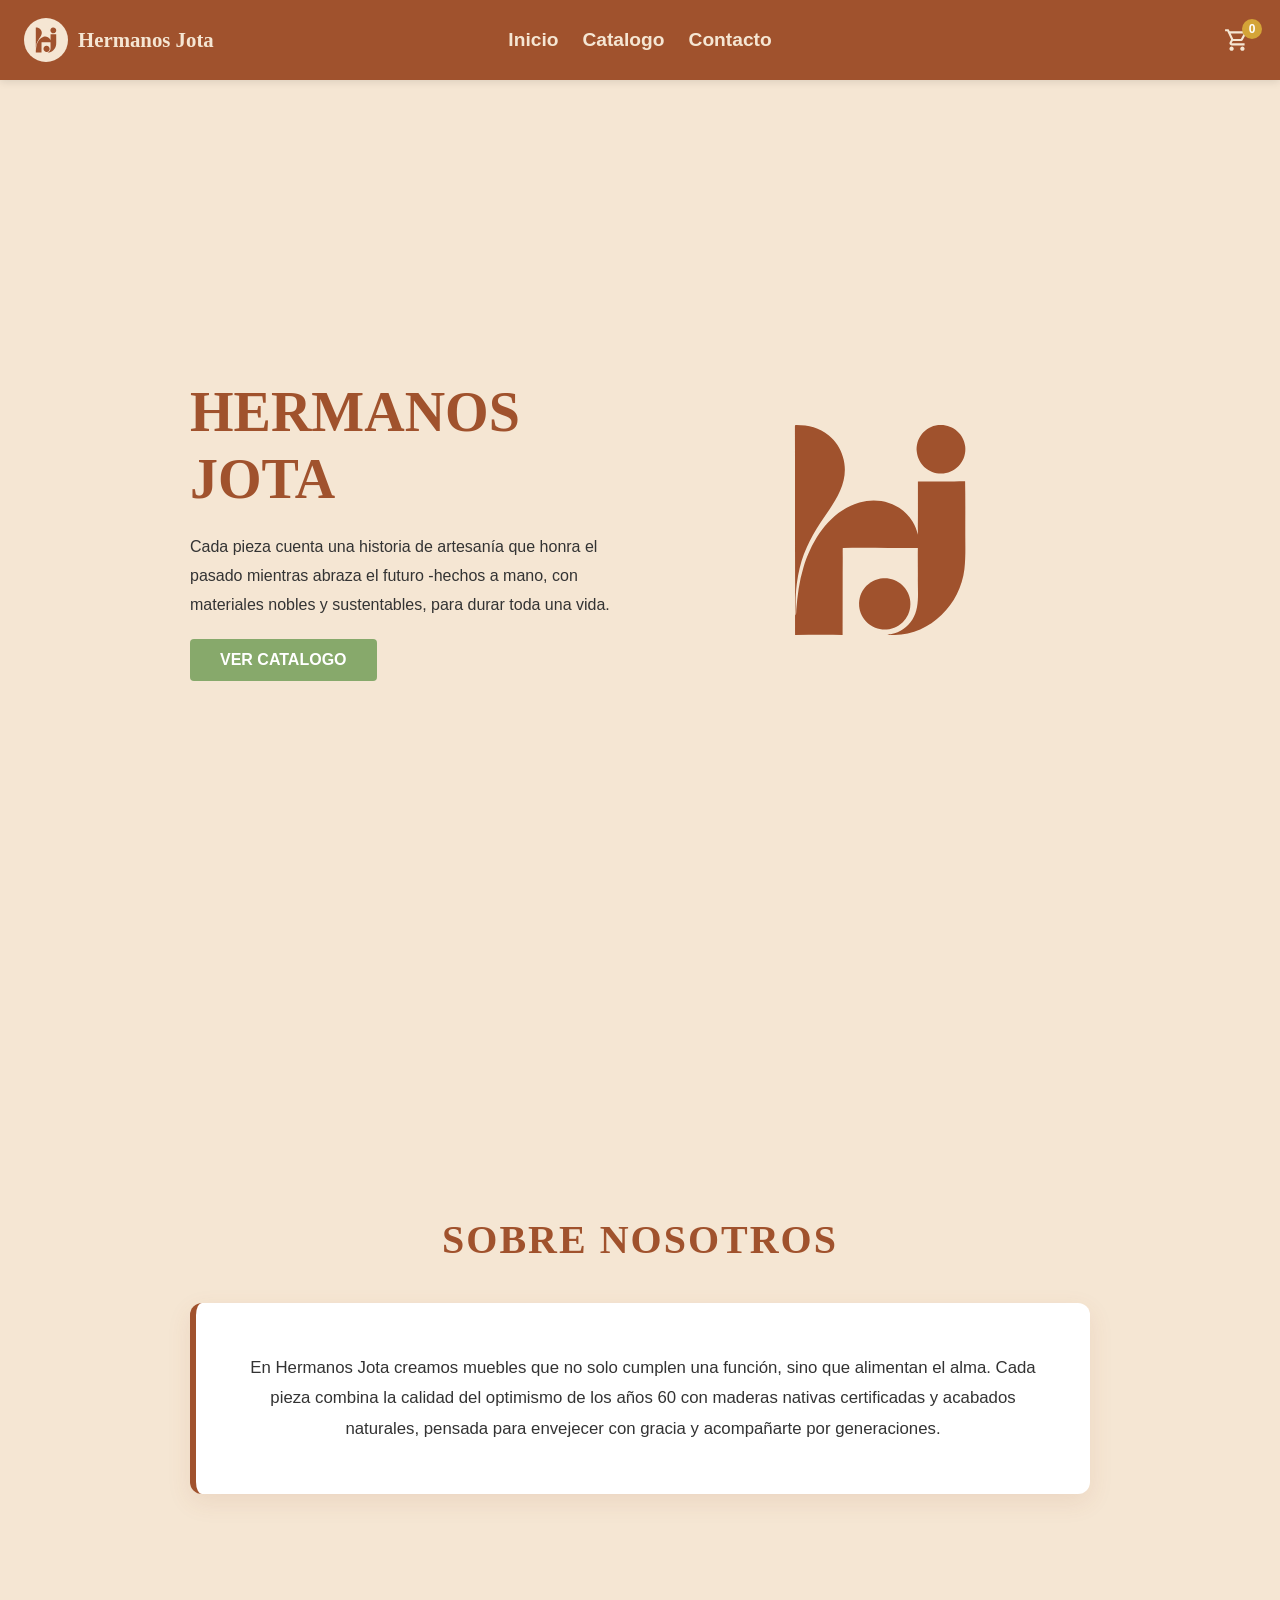
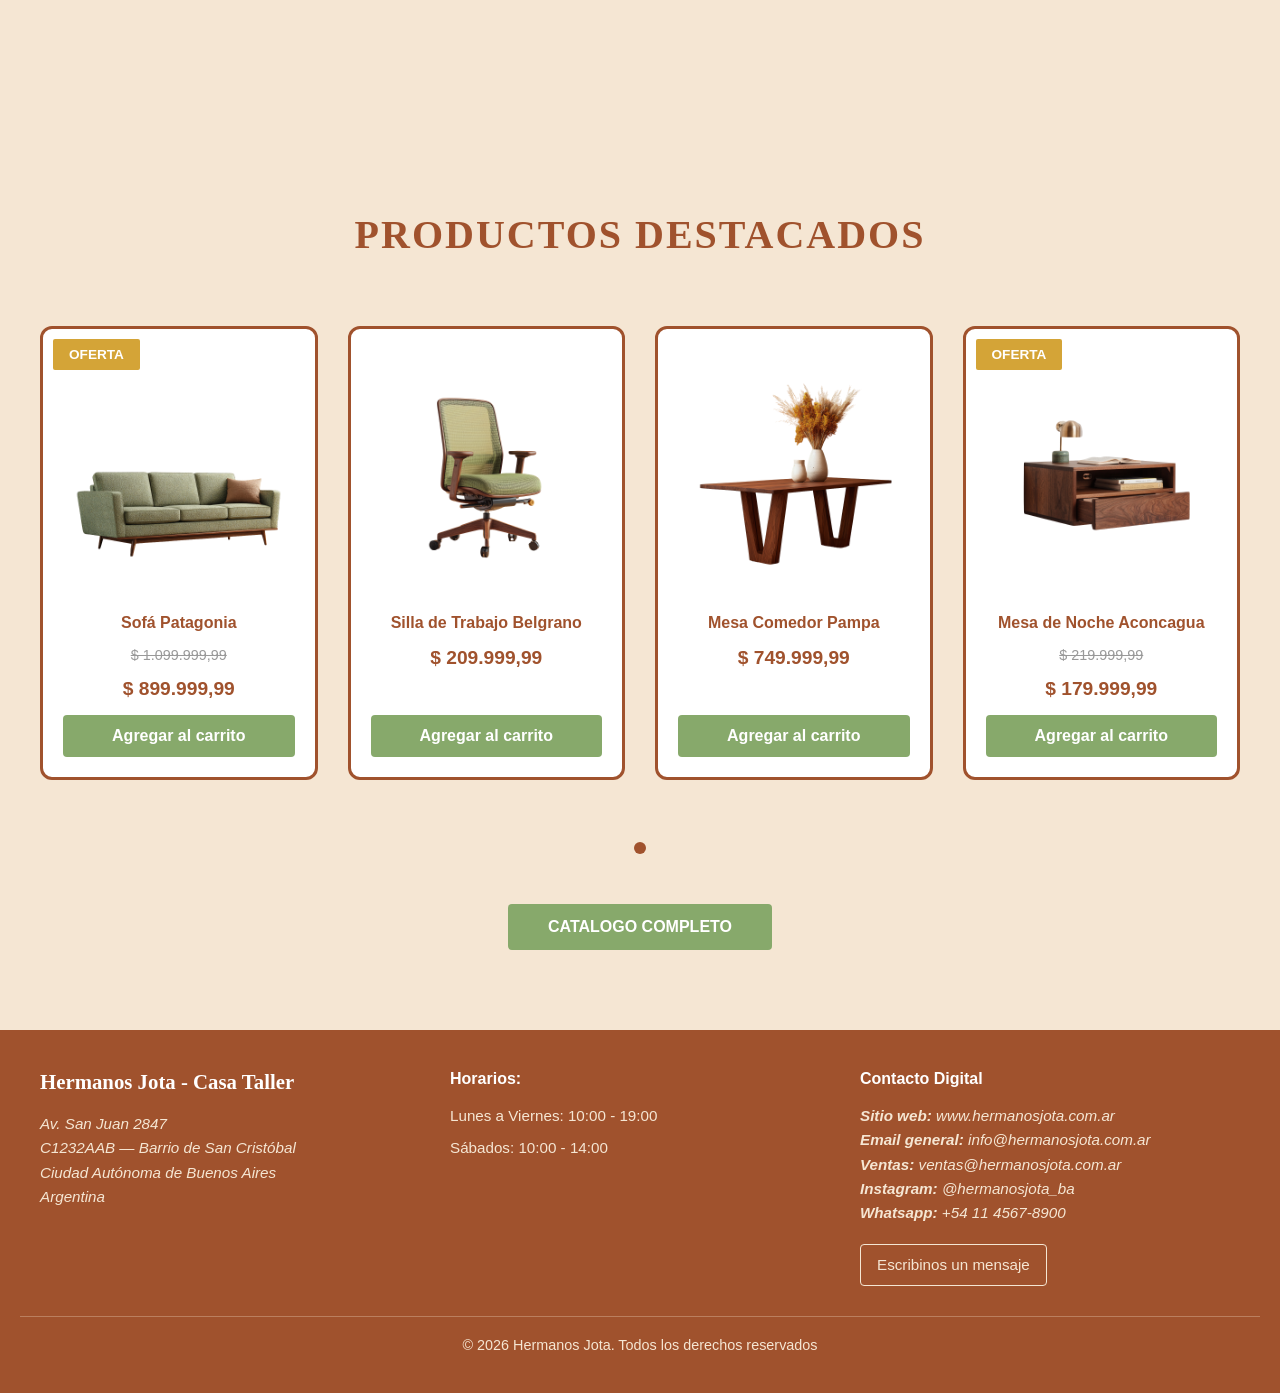
<file: index.html>
<!DOCTYPE html>
<html lang="es">
<head>
    <meta charset="UTF-8">
    <meta name="viewport" content="width=device-width, initial-scale=1.0">
    <title>Mueblería Hermanos</title>
    <link rel="stylesheet" href="./css/styles.css">
    <link rel="shortcut icon" href="./assets/img/logo.svg" type="image/x-icon">
</head>
<body>
    <header class="site-header">
        <nav class="nav">
            <button class="nav-toggle" type="button" aria-label="Abrir menú" aria-expanded="false">
                <img src="./assets/iconos/menu.svg" alt="" width="24" height="24">
            </button>

            <a class="nav-logo" href="index.html">
                <img src="./assets/img/logo.svg" alt="" width="44" height="44">
                <span class="nav-logo-text">Hermanos Jota</span>
            </a>

            <div class="nav-actions">
                <a class="nav-cart" href="carrito.html" aria-label="Ver carrito de compras">
                    <img src="./assets/iconos/shopping_cart.svg" alt="" width="24" height="24">
                    <span class="nav-cart-count" id="cart-count">0</span>
                </a>
            </div>

            <ul class="nav-menu">
                <li><a href="index.html">Inicio</a></li>
                <li><a href="productos.html">Catalogo</a></li>
                <li><a href="contacto.html">Contacto</a></li>
            </ul>
        </nav>
    </header>

    <main>
        <section class="hero">
            <div class="hero-content">
                <h1 class="hero-title">HERMANOS<br>JOTA</h1>
                <p class="hero-description">Cada pieza cuenta una historia de artesanía que honra el pasado mientras abraza el futuro -hechos a mano, con materiales nobles y sustentables, para durar toda una vida.</p>
                <a href="productos.html" class="hero-button">VER CATALOGO</a>
            </div>
            <div class="hero-image">
                <img src="./assets/img/logo.svg" alt="Logo Hermanos Jota" width="300" height="300">
            </div>
        </section>

        <section class="about">
            <div class="about-container">
                <h2 class="about-title">SOBRE NOSOTROS</h2>
                <div class="about-card">
                    <p>En Hermanos Jota creamos muebles que no solo cumplen una función, sino que alimentan el alma. Cada pieza combina la calidad del optimismo de los años 60 con maderas nativas certificadas y acabados naturales, pensada para envejecer con gracia y acompañarte por generaciones.</p>
                </div>
            </div>
        </section>

        <section class="products">
            <div class="products-container">
                <h2 class="products-title">PRODUCTOS DESTACADOS</h2>
                
                <div class="products-carousel">
                    <button class="carousel-btn carousel-btn-prev" type="button" aria-label="Productos anteriores">&#10094;</button>

                    <!-- Las tarjetas las inyecta js/main.js desde el array de js/productos.js -->
                    <div class="products-viewport">
                        <div class="products-track"></div>
                    </div>

                    <button class="carousel-btn carousel-btn-next" type="button" aria-label="Productos siguientes">&#10095;</button>
                </div>

                <!-- Un punto por página, generados dinámicamente -->
                <div class="carousel-dots"></div>

                <a href="productos.html" class="products-button">CATALOGO COMPLETO</a>
            </div>
        </section>
    </main>
    
    <footer>
        <div class="footer-container">
            <div class="footer-section">
                <h3>Hermanos Jota - Casa Taller</h3>
                <address>
                    <p>Av. San Juan 2847</p>
                    <p>C1232AAB — Barrio de San Cristóbal</p>
                    <p>Ciudad Autónoma de Buenos Aires</p>
                    <p>Argentina</p>
                </address>
            </div>

            <div class="footer-section">
                <h4>Horarios:</h4>
                <p>Lunes a Viernes: 10:00 - 19:00</p>
                <p>Sábados: 10:00 - 14:00</p>
            </div>

            <div class="footer-section">
                <h4>Contacto Digital</h4>
                <address>
                    <p><strong>Sitio web:</strong> <a href="https://www.hermanosjota.com.ar">www.hermanosjota.com.ar</a></p>
                    <p><strong>Email general:</strong> <a href="mailto:info@hermanosjota.com.ar">info@hermanosjota.com.ar</a></p>
                    <p><strong>Ventas:</strong> <a href="mailto:ventas@hermanosjota.com.ar">ventas@hermanosjota.com.ar</a></p>
                    <p><strong>Instagram:</strong> <a href="#">@hermanosjota_ba</a></p>
                    <p><strong>Whatsapp:</strong> <a href="#">+54 11 4567-8900</a></p>
                </address>
                <p><a href="contacto.html" class="footer-link">Escribinos un mensaje</a></p>
            </div>
        </div>

        <div class="footer-copyright">
            <p>© 2026 Hermanos Jota. Todos los derechos reservados</p>
        </div>
    </footer>
    <script src="./js/productos.js"></script>
    <script src="./js/ui.js"></script>
    <script src="./js/carrito.js"></script>
    <script src="./js/menu.js"></script>
    <script src="./js/main.js"></script>
</body>
</html>
</file>
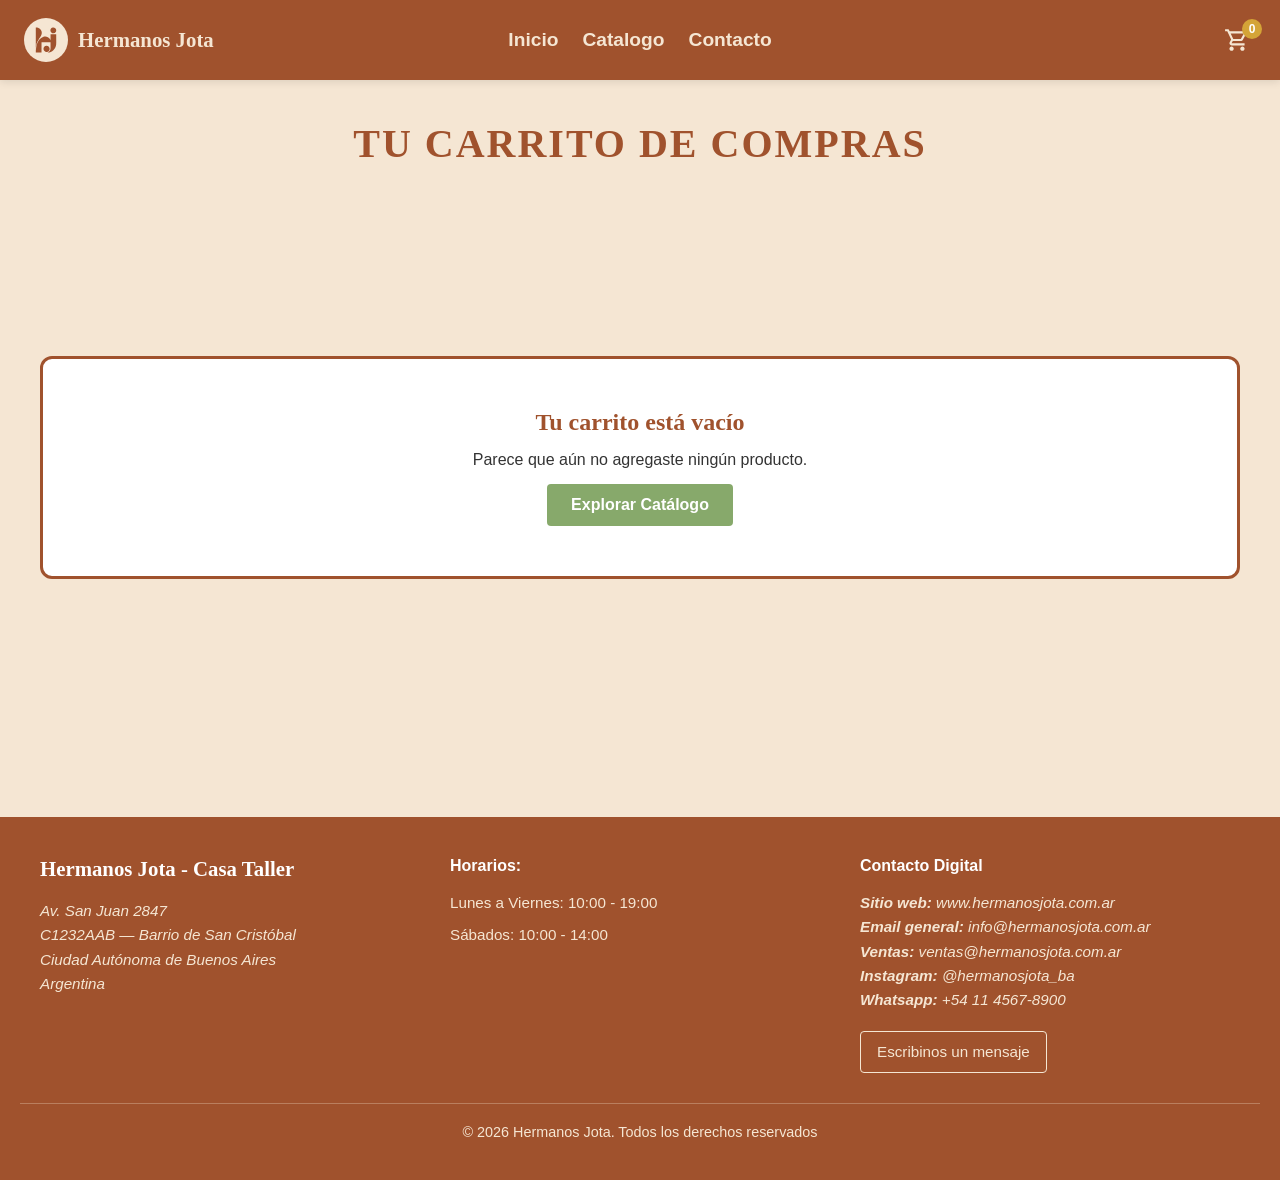
<file: carrito.html>
<!DOCTYPE html>
<html lang="es">
<head>
    <meta charset="UTF-8">
    <meta name="viewport" content="width=device-width, initial-scale=1.0">
    <title>Carrito de Compras - Mueblería Hermanos</title>
    <link rel="stylesheet" href="./css/styles.css">
    <link rel="shortcut icon" href="./assets/img/logo.svg" type="image/x-icon">
</head>
<body>
    <header class="site-header">
        <nav class="nav">
            <button class="nav-toggle" aria-label="Abrir menú" aria-expanded="false">
                <img src="./assets/iconos/menu.svg" alt="" width="24" height="24">
            </button>

            <a class="nav-logo" href="index.html">
                <img src="./assets/img/logo.svg" alt="" width="44" height="44">
                <span class="nav-logo-text">Hermanos Jota</span>
            </a>

            <ul class="nav-menu">
                <li><a href="index.html">Inicio</a></li>
                <li><a href="productos.html">Catalogo</a></li>
                <li><a href="contacto.html">Contacto</a></li>
            </ul>

            <div class="nav-actions">
                <a class="nav-cart" href="carrito.html" aria-label="Ver carrito de compras">
                    <img src="./assets/iconos/shopping_cart.svg" alt="" width="24" height="24">
                    <span class="nav-cart-count" id="cart-count">0</span>
                </a>
            </div>
        </nav>
    </header>

    <main class="cart-page">
        <section class="cart-section">
            <div class="cart-container">
                <h1 class="cart-title">TU CARRITO DE COMPRAS</h1>
                <!-- El contenido se dibuja dinámicamente mediante js/carrito.js -->
                <div id="cart-page-container"></div>
            </div>
        </section>
    </main>

    <footer>
        <div class="footer-container">
            <div class="footer-section">
                <h3>Hermanos Jota - Casa Taller</h3>
                <address>
                    <p>Av. San Juan 2847</p>
                    <p>C1232AAB — Barrio de San Cristóbal</p>
                    <p>Ciudad Autónoma de Buenos Aires</p>
                    <p>Argentina</p>
                </address>
            </div>

            <div class="footer-section">
                <h4>Horarios:</h4>
                <p>Lunes a Viernes: 10:00 - 19:00</p>
                <p>Sábados: 10:00 - 14:00</p>
            </div>

            <div class="footer-section">
                <h4>Contacto Digital</h4>
                <address>
                    <p><strong>Sitio web:</strong> <a href="https://www.hermanosjota.com.ar">www.hermanosjota.com.ar</a></p>
                    <p><strong>Email general:</strong> <a href="mailto:info@hermanosjota.com.ar">info@hermanosjota.com.ar</a></p>
                    <p><strong>Ventas:</strong> <a href="mailto:ventas@hermanosjota.com.ar">ventas@hermanosjota.com.ar</a></p>
                    <p><strong>Instagram:</strong> <a href="https://instagram.com/hermanosjota_ba">@hermanosjota_ba</a></p>
                    <p><strong>Whatsapp:</strong> <a href="https://wa.me/541145678900">+54 11 4567-8900</a></p>
                </address>
                <p><a href="https://wa.me/541145678900" class="footer-link">Escribinos un mensaje</a></p>
            </div>
        </div>

        <div class="footer-copyright">
            <p>© 2026 Hermanos Jota. Todos los derechos reservados</p>
        </div>
    </footer>

    <script src="./js/menu.js"></script>
    <script src="./js/productos.js"></script>
    <script src="./js/ui.js"></script>
    <script src="./js/carrito.js"></script>
</body>
</html>
</file>
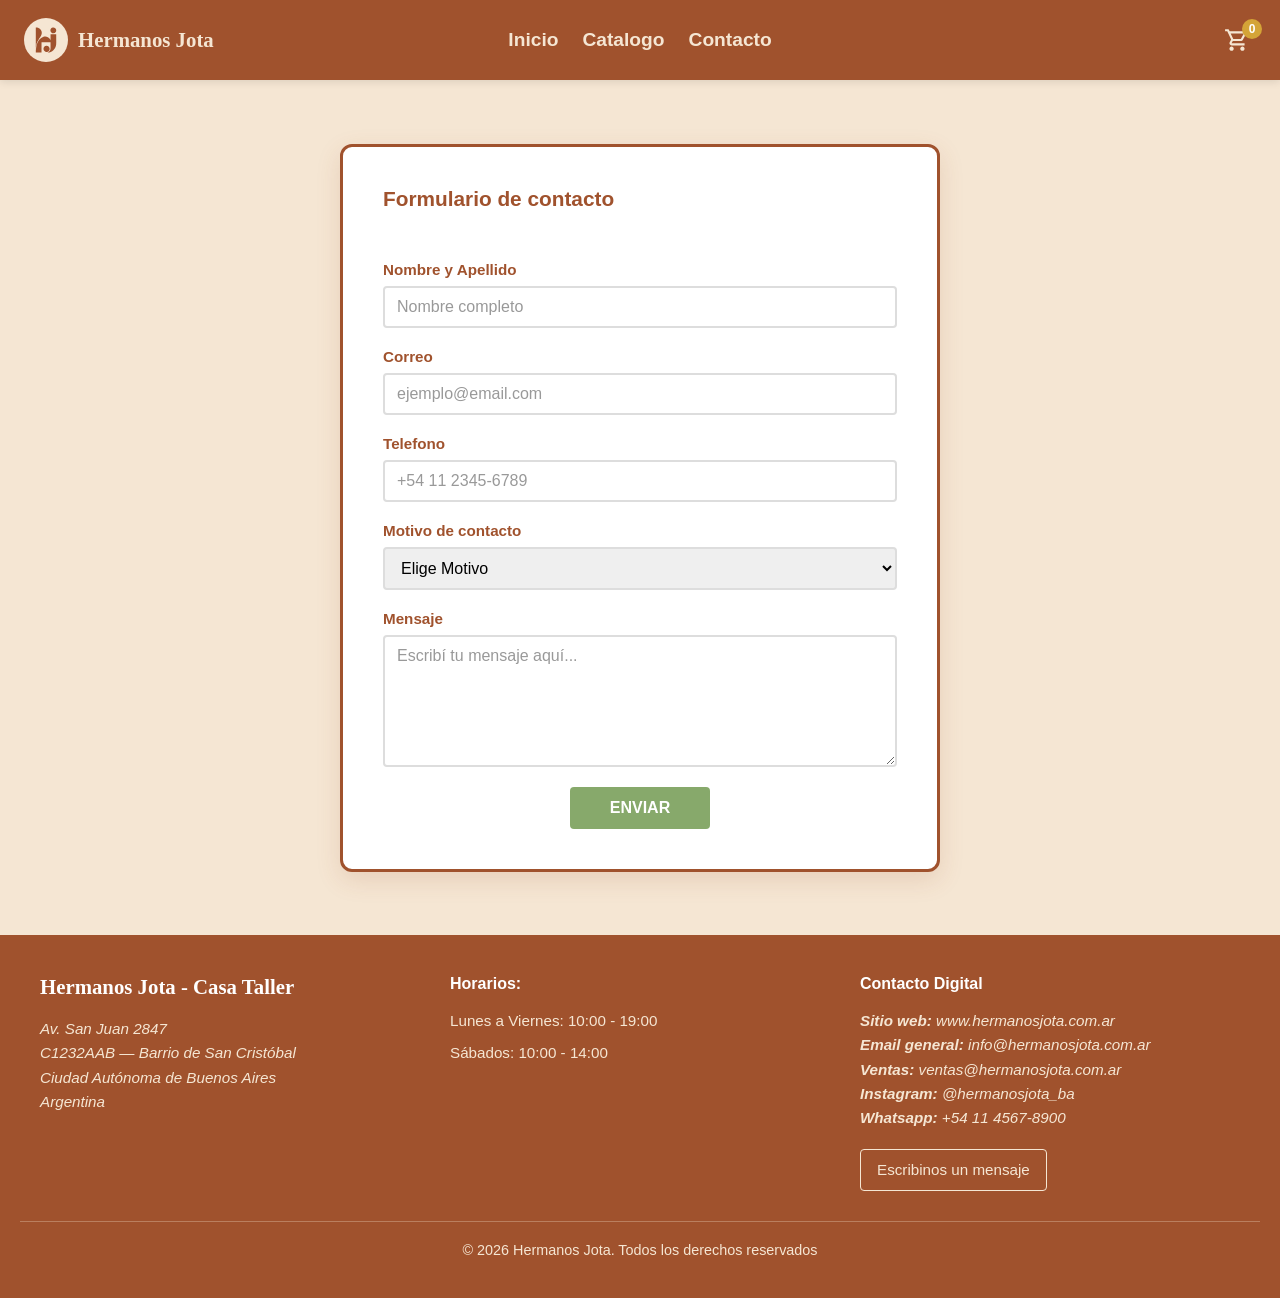
<file: contacto.html>
<!DOCTYPE html>
<html lang="es">
<head>
    <meta charset="UTF-8">
    <meta name="viewport" content="width=device-width, initial-scale=1.0">
    <title>Contacto - Mueblería Hermanos</title>
    <link rel="stylesheet" href="./css/styles.css">
    <link rel="shortcut icon" href="./assets/img/logo.svg" type="image/x-icon">
</head>
<body>
    <header class="site-header">
        <nav class="nav">
            <button class="nav-toggle" type="button" aria-label="Abrir menú" aria-expanded="false">
                <img src="./assets/iconos/menu.svg" alt="" width="24" height="24">
            </button>

            <a class="nav-logo" href="index.html">
                <img src="./assets/img/logo.svg" alt="" width="44" height="44">
                <span class="nav-logo-text">Hermanos Jota</span>
            </a>

            <div class="nav-actions">
                <a class="nav-cart" href="carrito.html" aria-label="Ver carrito de compras">
                    <img src="./assets/iconos/shopping_cart.svg" alt="" width="24" height="24">
                    <span class="nav-cart-count" id="cart-count">0</span>
                </a>
            </div>

            <ul class="nav-menu">
                <li><a href="index.html">Inicio</a></li>
                <li><a href="productos.html">Catalogo</a></li>
                <li><a href="contacto.html">Contacto</a></li>
            </ul>

        </nav>
    </header>

    <main>
        <section class="contact">
            <div class="contact-container">
                <div class="contact-form-card">
                    <form class="contact-form" action="#" method="POST" novalidate>
                        <h2 class="contact-title">Formulario de contacto</h2>

                        <div class="form-group">
                            <label for="name">Nombre y Apellido <span class="required-mark" aria-hidden="true">*</span></label>
                            <input type="text" id="name" name="name" placeholder="Nombre completo" required>
                            <p class="form-error" id="name-error" role="alert"></p>
                        </div>

                        <div class="form-group">
                            <label for="email">Correo <span class="required-mark" aria-hidden="true">*</span></label>
                            <input type="email" id="email" name="email" placeholder="ejemplo@email.com" required>
                            <p class="form-error" id="email-error" role="alert"></p>
                        </div>

                        <div class="form-group">
                            <label for="phone">Telefono</label>
                            <input type="tel" id="phone" name="phone" placeholder="+54 11 2345-6789">
                            <p class="form-error" id="phone-error" role="alert"></p>
                        </div>

                        <div class="form-group">
                            <label for="subject">Motivo de contacto <span class="required-mark" aria-hidden="true">*</span></label>
                            <select id="subject" name="subject" required>
                                <option value="">Elige Motivo</option>
                                <option value="consulta">Consulta General</option>
                                <option value="pedido">Realizar un Pedido</option>
                                <option value="personalizado">Mueble Personalizado</option>
                                <option value="otro">Otro</option>
                            </select>
                            <p class="form-error" id="subject-error" role="alert"></p>
                        </div>

                        <div class="form-group">
                            <label for="message">Mensaje <span class="required-mark" aria-hidden="true">*</span></label>
                            <textarea id="message" name="message" rows="6" placeholder="Escribí tu mensaje aquí..." required></textarea>
                            <p class="form-error" id="message-error" role="alert"></p>
                        </div>

                        <button type="submit" class="contact-button">ENVIAR</button>
                        <p class="form-note" id="form-note">Por favor rellenar campos obligatorios</p>
                    </form>

                    <div class="contact-success" id="contact-success" hidden>
                        <img class="contact-success-image" src="assets/iconos/check_circle.svg" alt="Imagen de mensaje enviado con éxito" width="208" height="208">
                        <p class="contact-success-message">Mensaje enviado con éxito!<br>
                            En nuestro equipo se comunicara dentro de breve<br>
                           <strong>Muchas Gracias!</strong></p>
                        <a class="contact-success-button" href="index.html">VOLVER A INICIO</a>
                    </div>
                </div>
            </div>
        </section>
    </main>

    <footer>
        <div class="footer-container">
            <div class="footer-section">
                <h3>Hermanos Jota - Casa Taller</h3>
                <address>
                    <p>Av. San Juan 2847</p>
                    <p>C1232AAB — Barrio de San Cristóbal</p>
                    <p>Ciudad Autónoma de Buenos Aires</p>
                    <p>Argentina</p>
                </address>
            </div>

            <div class="footer-section">
                <h4>Horarios:</h4>
                <p>Lunes a Viernes: 10:00 - 19:00</p>
                <p>Sábados: 10:00 - 14:00</p>
            </div>

            <div class="footer-section">
                <h4>Contacto Digital</h4>
                <address>
                    <p><strong>Sitio web:</strong> <a href="https://www.hermanosjota.com.ar">www.hermanosjota.com.ar</a></p>
                    <p><strong>Email general:</strong> <a href="mailto:info@hermanosjota.com.ar">info@hermanosjota.com.ar</a></p>
                    <p><strong>Ventas:</strong> <a href="mailto:ventas@hermanosjota.com.ar">ventas@hermanosjota.com.ar</a></p>
                    <p><strong>Instagram:</strong> <a href="#">@hermanosjota_ba</a></p>
                    <p><strong>Whatsapp:</strong> <a href="#">+54 11 4567-8900</a></p>
                </address>
                <p><a href="contacto.html" class="footer-link">Escribinos un mensaje</a></p>
            </div>
        </div>

        <div class="footer-copyright">
            <p>© 2026 Hermanos Jota. Todos los derechos reservados</p>
        </div>
    </footer>
    <script src="./js/menu.js"></script>
    <script src="./js/contacto.js"></script>
    <script src="./js/carrito.js"></script>
</body>
</html>
</file>
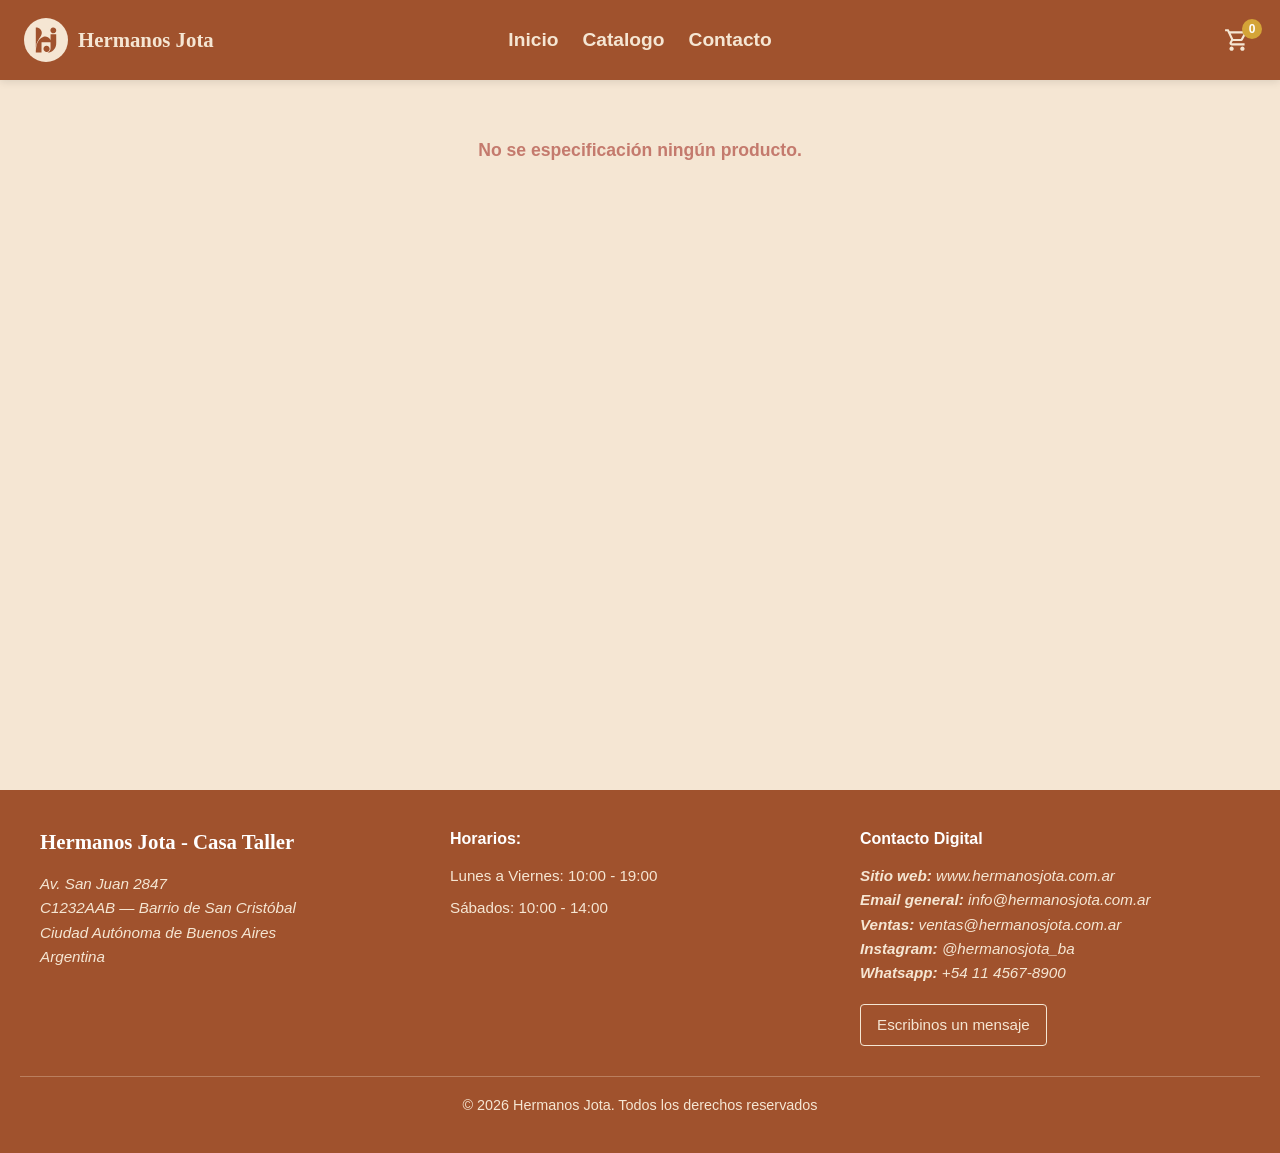
<file: producto.html>
<!DOCTYPE html>
<html lang="es">
<head>
    <meta charset="UTF-8">
    <meta name="viewport" content="width=device-width, initial-scale=1.0">
    <title>Detalle del producto - Mueblería Hermanos</title>
    <link rel="stylesheet" href="./css/styles.css">
    <link rel="shortcut icon" href="./assets/img/logo.svg" type="image/x-icon">
</head>
<body>
    <header class="site-header">
        <nav class="nav">
            <button class="nav-toggle" type="button" aria-label="Abrir menú" aria-expanded="false">
                <img src="./assets/iconos/menu.svg" alt="" width="24" height="24">
            </button>

            <a class="nav-logo" href="index.html">
                <img src="./assets/img/logo.svg" alt="" width="44" height="44">
                <span class="nav-logo-text">Hermanos Jota</span>
            </a>

            <div class="nav-actions">
                <a class="nav-cart" href="carrito.html" aria-label="Ver carrito de compras">
                    <img src="./assets/iconos/shopping_cart.svg" alt="" width="24" height="24">
                    <span class="nav-cart-count" id="cart-count">0</span>
                </a>
            </div>

            <ul class="nav-menu">
                <li><a href="index.html">Inicio</a></li>
                <li><a href="productos.html">Catalogo</a></li>
                <li><a href="contacto.html">Contacto</a></li>
            </ul>

        </nav>
    </header>
    <main class="product-detail">
        <div class="detail-container" id="contenedor-detalle"></div>
    </main>
    <footer>
        <div class="footer-container">
            <div class="footer-section">
                <h3>Hermanos Jota - Casa Taller</h3>
                <address>
                    <p>Av. San Juan 2847</p>
                    <p>C1232AAB — Barrio de San Cristóbal</p>
                    <p>Ciudad Autónoma de Buenos Aires</p>
                    <p>Argentina</p>
                </address>
            </div>

            <div class="footer-section">
                <h4>Horarios:</h4>
                <p>Lunes a Viernes: 10:00 - 19:00</p>
                <p>Sábados: 10:00 - 14:00</p>
            </div>

            <div class="footer-section">
                <h4>Contacto Digital</h4>
                <address>
                    <p><strong>Sitio web:</strong> <a href="https://www.hermanosjota.com.ar">www.hermanosjota.com.ar</a></p>
                    <p><strong>Email general:</strong> <a href="mailto:info@hermanosjota.com.ar">info@hermanosjota.com.ar</a></p>
                    <p><strong>Ventas:</strong> <a href="mailto:ventas@hermanosjota.com.ar">ventas@hermanosjota.com.ar</a></p>
                    <p><strong>Instagram:</strong> <a href="https://instagram.com/hermanosjota_ba">@hermanosjota_ba</a></p>
                    <p><strong>Whatsapp:</strong> <a href="https://wa.me/541145678900">+54 11 4567-8900</a></p>
                </address>
                <p><a href="https://wa.me/541145678900" class="footer-link">Escribinos un mensaje</a></p>
            </div>
        </div>

        <div class="footer-copyright">
            <p>© 2026 Hermanos Jota. Todos los derechos reservados</p>
        </div>
    </footer>
</body>
<script src="./js/productos.js"></script>
<script src="./js/menu.js"></script>
<script src="./js/producto.js"></script>
<script src="./js/carrito.js"></script>
</html>
</file>
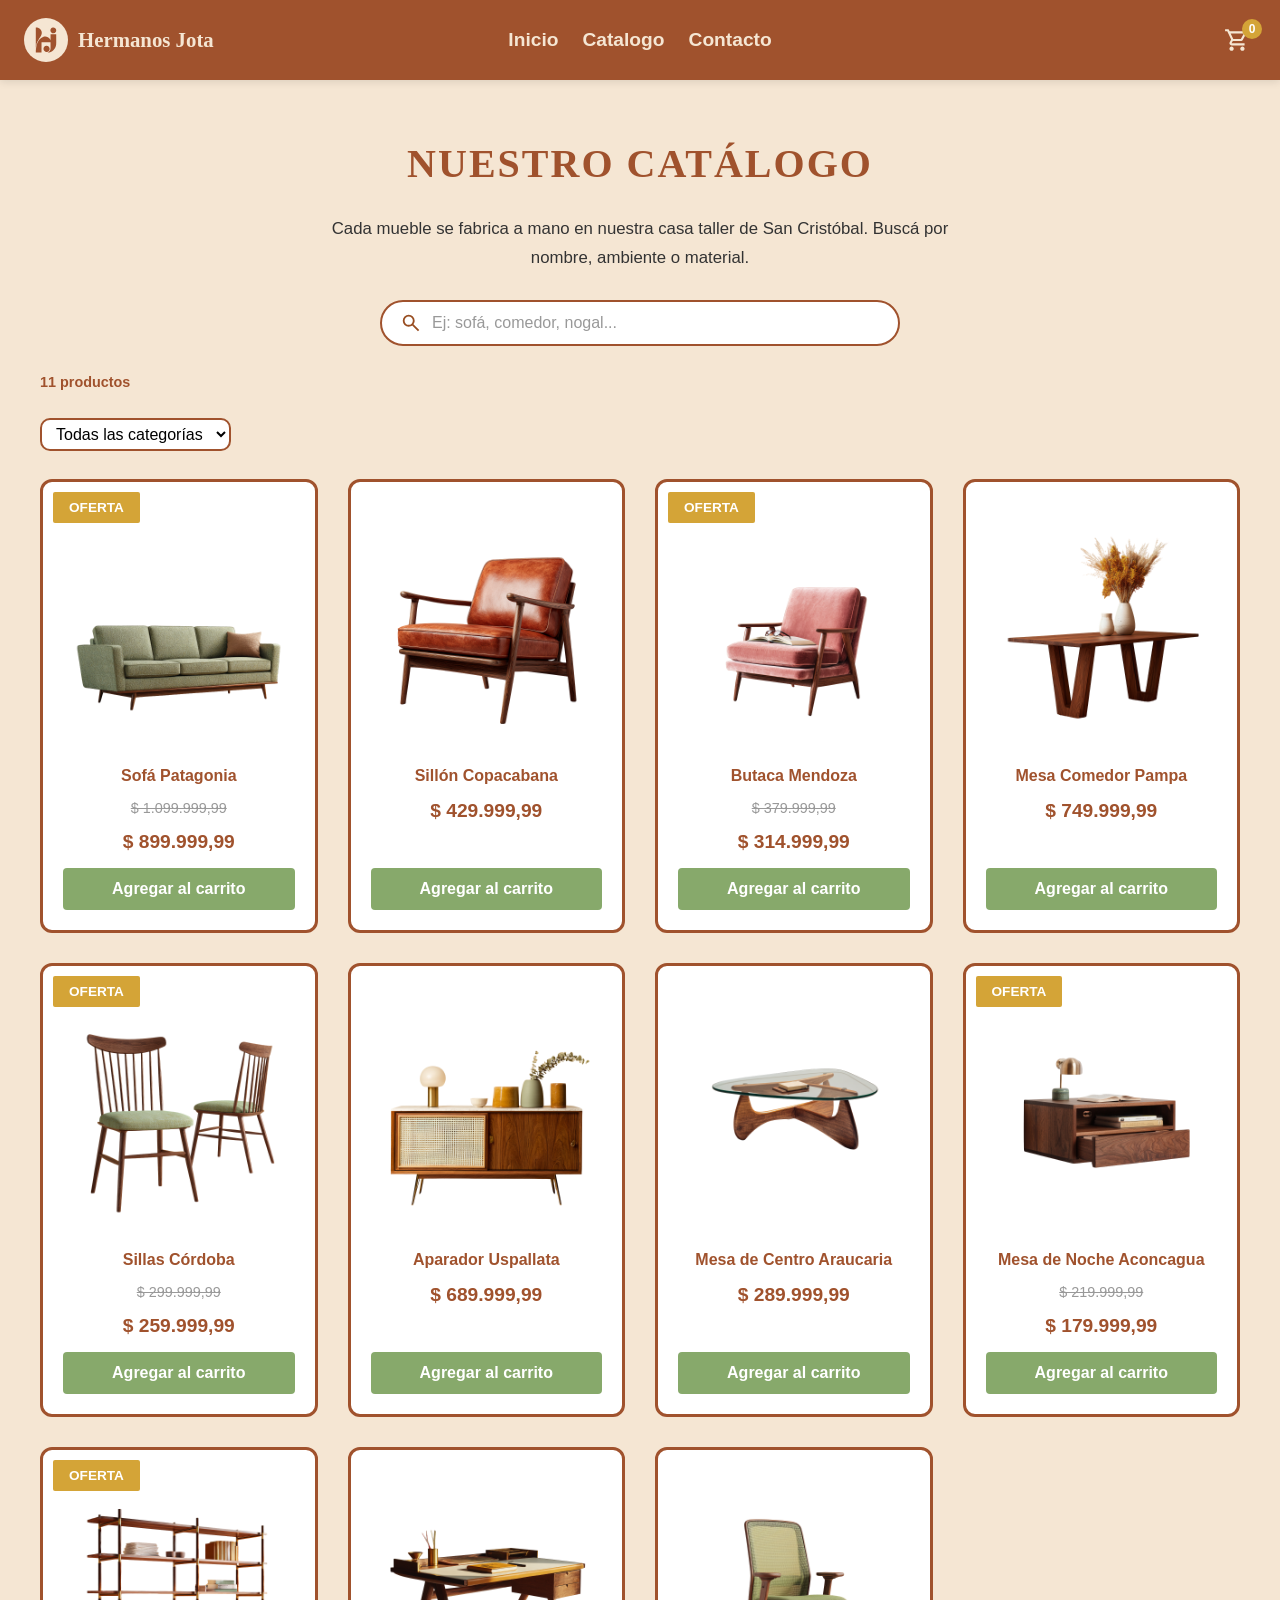
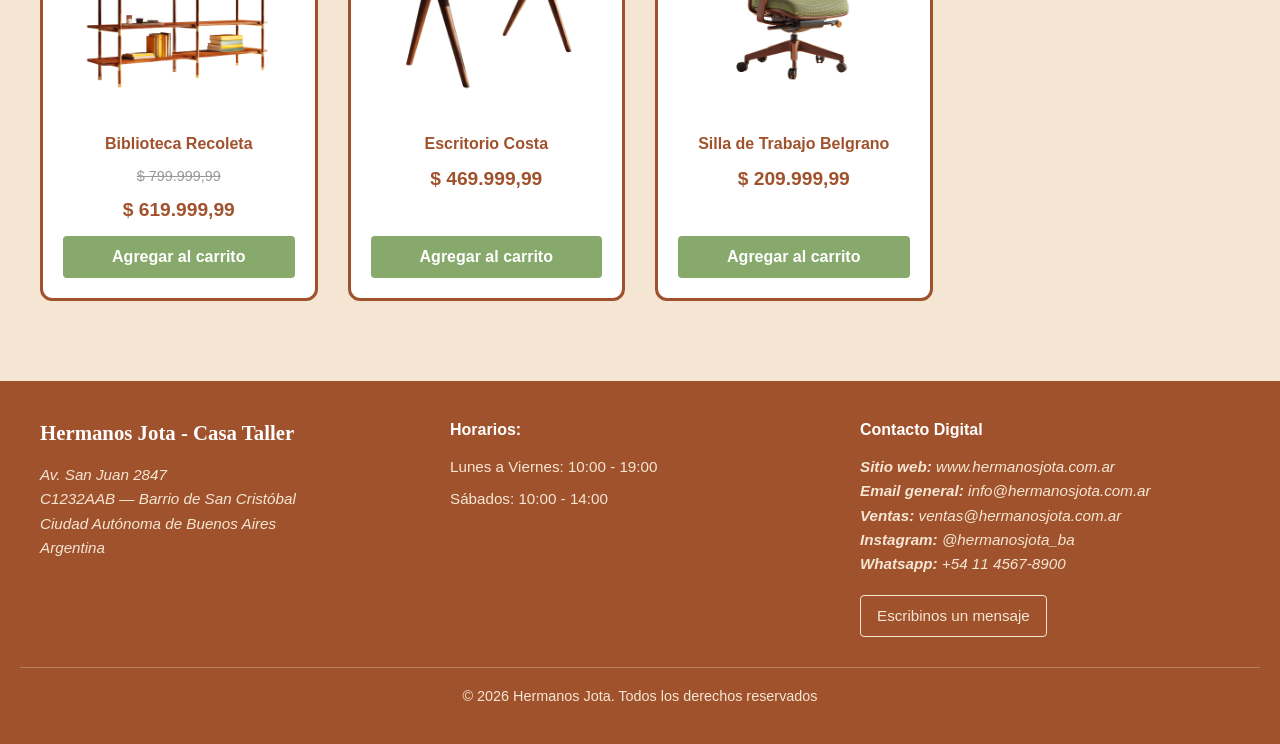
<file: productos.html>
<!DOCTYPE html>
<html lang="es">
<head>
    <meta charset="UTF-8">
    <meta name="viewport" content="width=device-width, initial-scale=1.0">
    <title>Catálogo - Mueblería Hermanos</title>
    <link rel="stylesheet" href="./css/styles.css">
    <link rel="shortcut icon" href="./assets/img/logo.svg" type="image/x-icon">
</head>
<body>
    <header class="site-header">
        <nav class="nav">
            <button class="nav-toggle" type="button" aria-label="Abrir menú" aria-expanded="false">
                <img src="./assets/iconos/menu.svg" alt="" width="24" height="24">
            </button>

            <a class="nav-logo" href="index.html">
                <img src="./assets/img/logo.svg" alt="" width="44" height="44">
                <span class="nav-logo-text">Hermanos Jota</span>
            </a>

            <div class="nav-actions">
                <a class="nav-cart" href="carrito.html" aria-label="Ver carrito de compras">
                    <img src="./assets/iconos/shopping_cart.svg" alt="" width="24" height="24">
                    <span class="nav-cart-count" id="cart-count">0</span>
                </a>
            </div>

            <ul class="nav-menu">
                <li><a href="index.html">Inicio</a></li>
                <li><a href="productos.html">Catalogo</a></li>
                <li><a href="contacto.html">Contacto</a></li>
            </ul>

        </nav>
    </header>

    <main>
        <section class="catalog">
            <div class="catalog-container">
                <h1 class="catalog-title">NUESTRO CATÁLOGO</h1>
                <p class="catalog-intro">Cada mueble se fabrica a mano en nuestra casa taller de San Cristóbal. Buscá por nombre, ambiente o material.</p>

                <form class="search-form" role="search">
                    <label class="search-label" for="buscador">Buscar muebles</label>
                    <div class="search-field">
                        <img class="search-icon" src="./assets/iconos/search.svg" alt="" width="24" height="24">
                        <input type="search" id="buscador" name="buscador" placeholder="Ej: sofá, comedor, nogal..." autocomplete="off">
                    </div>
                </form>

                <p class="catalog-count" id="contador-resultados" aria-live="polite"></p>
                
                <select name="category-filter" class="category-filter" id="category-filter" hidden></select>

                <!-- Las tarjetas las inyecta js/catalogo.js desde el array de js/productos.js -->
                <div class="products-grid"></div>
            </div>
        </section>
    </main>

    <footer>
        <div class="footer-container">
            <div class="footer-section">
                <h3>Hermanos Jota - Casa Taller</h3>
                <address>
                    <p>Av. San Juan 2847</p>
                    <p>C1232AAB — Barrio de San Cristóbal</p>
                    <p>Ciudad Autónoma de Buenos Aires</p>
                    <p>Argentina</p>
                </address>
            </div>

            <div class="footer-section">
                <h4>Horarios:</h4>
                <p>Lunes a Viernes: 10:00 - 19:00</p>
                <p>Sábados: 10:00 - 14:00</p>
            </div>

            <div class="footer-section">
                <h4>Contacto Digital</h4>
                <address>
                    <p><strong>Sitio web:</strong> <a href="https://www.hermanosjota.com.ar">www.hermanosjota.com.ar</a></p>
                    <p><strong>Email general:</strong> <a href="mailto:info@hermanosjota.com.ar">info@hermanosjota.com.ar</a></p>
                    <p><strong>Ventas:</strong> <a href="mailto:ventas@hermanosjota.com.ar">ventas@hermanosjota.com.ar</a></p>
                    <p><strong>Instagram:</strong> <a href="#">@hermanosjota_ba</a></p>
                    <p><strong>Whatsapp:</strong> <a href="#">+54 11 4567-8900</a></p>
                </address>
                <p><a href="contacto.html" class="footer-link">Escribinos un mensaje</a></p>
            </div>
        </div>

        <div class="footer-copyright">
            <p>© 2026 Hermanos Jota. Todos los derechos reservados</p>
        </div>
    </footer>

    <script src="./js/productos.js"></script>
    <script src="./js/ui.js"></script>
    <script src="./js/menu.js"></script>
    <script src="./js/catalogo.js"></script>
    <script src="./js/carrito.js"></script>
</body>
</html>
</file>
<file: css/styles.css>
/* ========================================================================
   MUEBLERÍA HERMANOS JOTA — HOJA DE ESTILOS

   Breakpoints:
     base                     celular   (hasta 767px)
     @media (min-width: 768px)  tablet
     @media (min-width: 1024px) escritorio
   ======================================================================== */


/* ========================================
   VARIABLES - COLORES Y TIPOGRAFÍA
   ======================================== */
:root {
    /* Colores Principales */
    --color-siena-tostado: #A0522D;
    --color-verde-salvia: #87A96B;
    --color-verde-salvia-hover: #6d9355;
    --color-alabastro-calido: #F5E6D3;
    --color-vara-de-oro: #D4A437;
    --color-rosa-polvoriento: #C47A6D;
    --color-blanco: #ffffff;
    --color-texto: #333333;
    --color-borde-suave: #dddddd;
    --color-sombra-card: rgba(160, 82, 45, 0.1);
    --color-sombra-boton: rgba(0, 0, 0, 0.15);

    /* Tipografía Primaria - Inter / Sans-Serif del Sistema */
    --font-primary: 'Inter', -apple-system, BlinkMacSystemFont, 'Segoe UI', sans-serif;
    --font-primary-light: 300;
    --font-primary-regular: 400;
    --font-primary-medium: 500;
    --font-primary-bold: 700;

    /* Tipografía Secundaria - Playfair Display / Georgia */
    --font-secondary: 'Playfair Display', Georgia, serif;
    --font-secondary-regular: 400;
    --font-secondary-bold: 700;

    /* Sombras y transiciones */
    --shadow-card: 0 8px 24px var(--color-sombra-card);
    --shadow-card-hover: 0 12px 24px rgba(160, 82, 45, 0.2);
    --transition-base: 0.3s ease;
}


/* ========================================
   ESTILOS GLOBALES
   ======================================== */
* {
    margin: 0;
    padding: 0;
    box-sizing: border-box;
}

html,
body {
    height: 100%;
    background-color: var(--color-alabastro-calido);
}

body {
    display: flex;
    flex-direction: column;
    font-family: var(--font-primary);
}

main {
    display: flex;
    flex-direction: column;
}

a,
button,
input,
select,
textarea {
    font: inherit;
}

img {
    display: block;
    max-width: 100%;
}

:focus-visible {
    outline: 3px solid rgba(212, 164, 55, 0.7);
    outline-offset: 3px;
}


/* ========================================
   HEADER
   ======================================== */
.site-header {
    background-color: var(--color-siena-tostado);
    padding: 12px 0;
    position: sticky;
    top: 0;
    z-index: 1000;
    box-shadow: 0 2px 8px rgba(0, 0, 0, 0.1);
}

.nav {
    position: relative;
    display: flex;
    align-items: center;
    justify-content: space-between;
    gap: 12px;
    padding: 0 16px;
}

.nav-toggle {
    flex-shrink: 0;
}

/* --- Logo --- */
.nav-logo {
    position: absolute;
    left: 50%;
    transform: translateX(-50%);
    display: flex;
    align-items: center;
    gap: 10px;
    text-decoration: none;
}

/* El logo es del mismo color que el header, así que se apoya sobre un
   círculo claro para que se vea */
.nav-logo img {
    width: 40px;
    height: 40px;
    background-color: var(--color-alabastro-calido);
    border-radius: 50%;
    padding: 4px;
    flex-shrink: 0;
}

.nav-logo-text {
    font-family: var(--font-secondary);
    font-size: 1.1rem;
    font-weight: var(--font-secondary-bold);
    color: var(--color-alabastro-calido);
    line-height: 1.1;
    transition: color var(--transition-base);
}

.nav-logo:hover .nav-logo-text {
    color: var(--color-vara-de-oro);
}

/* --- Acciones del header --- */
.nav-actions {
    display: flex;
    align-items: center;
    gap: 10px;
    margin-left: auto;
}

.nav-toggle {
    display: inline-flex;
    align-items: center;
    justify-content: center;
    width: 42px;
    height: 42px;
    background-color: rgba(255, 255, 255, 0.08);
    border: 1px solid rgba(255, 255, 255, 0.2);
    border-radius: 10px;
    cursor: pointer;
    transition: background-color var(--transition-base), transform var(--transition-base);
}

.nav-toggle:hover {
    background-color: rgba(255, 255, 255, 0.12);
    transform: translateY(-1px);
}

.nav-toggle img {
    width: 24px;
    height: 24px;
    filter: brightness(0) invert(1);
}

/* --- Menú de navegación --- */
.nav-menu {
    display: flex;
    flex-direction: column;
    gap: 12px;
    list-style: none;
    position: absolute;
    top: calc(100% + 10px);
    left: 16px;
    right: 16px;
    background: linear-gradient(180deg, rgba(160, 82, 45, 0.98), rgba(120, 62, 35, 0.98));
    border: 1px solid rgba(255, 255, 255, 0.16);
    border-radius: 22px;
    box-shadow: 0 18px 35px rgba(0, 0, 0, 0.22);
    padding: 18px 18px 16px;
    z-index: 1001;
    opacity: 0;
    visibility: hidden;
    pointer-events: none;
    transform: translate3d(0, -12px, 0) scale(0.98);
    transition: opacity 0.28s ease, transform 0.35s cubic-bezier(0.22, 1, 0.36, 1), visibility 0.35s ease;
}

.nav-menu.is-open {
    opacity: 1;
    visibility: visible;
    pointer-events: auto;
    transform: translate3d(0, 0, 0) scale(1);
}

.nav-menu li {
    width: 100%;
}

.nav-menu a {
    display: block;
    text-decoration: none;
    color: var(--color-alabastro-calido);
    font-weight: var(--font-primary-bold);
    font-size: 1rem;
    padding: 10px 8px;
    border-radius: 10px;
    transition: background-color var(--transition-base), color var(--transition-base);
}

.nav-menu a:hover,
.nav-menu a:focus-visible {
    background-color: rgba(255, 255, 255, 0.08);
    color: var(--color-vara-de-oro);
}

/* --- Carrito ---
   El contador lo actualiza js/carrito.js mediante el id #cart-count */
.nav-cart {
    position: relative;
    display: flex;
    align-items: center;
    padding: 6px;
    text-decoration: none;
    transition: transform var(--transition-base);
}

.nav-cart:hover {
    transform: scale(1.1);
}

.nav-cart img {
    width: 26px;
    height: 26px;
}

.nav-cart-count {
    position: absolute;
    top: -2px;
    right: -6px;
    min-width: 20px;
    padding: 0 5px;
    background-color: var(--color-vara-de-oro);
    color: var(--color-blanco);
    border-radius: 999px;
    font-size: 0.75rem;
    font-weight: var(--font-primary-bold);
    line-height: 20px;
    text-align: center;
}

@media (min-width: 768px) {
    .site-header {
        padding: 18px 0;
    }

    .nav {
        position: relative;
        display: flex;
        align-items: center;
        justify-content: space-between;
        gap: 24px;
        padding: 0 24px;
    }

    .nav-toggle {
        flex-shrink: 0;
    }

    .nav-logo {
        margin-right: 0;
    }

    .nav-logo img {
        width: 44px;
        height: 44px;
    }

    .nav-logo-text {
        font-size: 1.3rem;
    }

    .nav-actions {
        gap: 12px;
    }

    .nav-toggle {
        display: inline-flex;
    }

    .nav-menu {
        top: calc(100% + 12px);
        left: 24px;
        right: 24px;
        padding: 20px 20px 18px;
    }

    .nav-menu a {
        font-size: 1.1rem;
    }
}

@media (min-width: 1024px) {
    .nav {
        display: flex;
        align-items: center;
        justify-content: space-between;
        flex-wrap: wrap;
        gap: 24px;
    }

    .nav-logo {
        position: static;
        transform: none;
        margin-right: auto;
    }

    .nav-actions {
        margin-left: auto;
    }

    .nav-toggle {
        display: none;
    }

    .nav-menu {
        position: absolute;
        left: 50%;
        top: 50%;
        transform: translate(-50%, -50%);
        display: flex;
        flex-direction: row;
        width: auto;
        margin: 0;
        gap: 24px;
        padding: 0;
        background: transparent;
        border: none;
        box-shadow: none;
        border-radius: 0;
        right: auto;
        z-index: 1;
        opacity: 1;
        visibility: visible;
        pointer-events: auto;
        transition: none;
    }

    .nav-menu li {
        width: auto;
    }

    .nav-menu a {
        display: inline-block;
        padding: 0;
        font-size: 1.2rem;
    }

    .nav-menu a:hover,
    .nav-menu a:focus-visible {
        background-color: transparent;
    }

    .nav-cart {
        margin-left: auto;
    }
}


/* ========================================
   HERO SECTION
   ======================================== */
.hero {
    display: flex;
    flex-direction: column;
    align-items: center;
    justify-content: center;
    background-color: var(--color-alabastro-calido);
    padding: 40px 20px;
    gap: 30px;
    min-height: 100vh;
    width: 100%;
}

.hero-content {
    display: flex;
    flex-direction: column;
    gap: 20px;
}

.hero-image {
    display: flex;
    justify-content: center;
    align-items: center;
}

.hero-image img {
    max-width: 250px;
    height: auto;
}

.hero-title {
    font-family: var(--font-secondary);
    font-size: 2.5rem;
    font-weight: var(--font-secondary-bold);
    color: var(--color-siena-tostado);
    line-height: 1.2;
}

.hero-description {
    font-family: var(--font-primary);
    font-size: 1rem;
    font-weight: var(--font-primary-regular);
    color: var(--color-texto);
    line-height: 1.8;
    max-width: 500px;
}

.hero-button {
    display: inline-block;
    background-color: var(--color-verde-salvia);
    color: var(--color-blanco);
    padding: 12px 30px;
    font-family: var(--font-primary);
    font-size: 1rem;
    font-weight: var(--font-primary-bold);
    text-decoration: none;
    border-radius: 4px;
    transition: all var(--transition-base);
    width: fit-content;
}

.hero-button:hover {
    background-color: var(--color-verde-salvia-hover);
    transform: translateY(-2px);
    box-shadow: 0 4px 12px var(--color-sombra-boton);
}

@media (min-width: 768px) {
    .hero {
        flex-direction: row;
        justify-content: center;
        align-items: center;
        padding: 80px 24px;
        gap: 60px;
        max-width: 1500px;
        margin: 0 auto;
    }

    .hero-content {
        flex: 0 0 420px;
        align-items: flex-start;
        justify-content: center;
        margin-left: 20px;
    }

    .hero-image {
        flex: 0 0 420px;
        justify-content: center;
        align-items: center;
        margin-right: 20px;
    }

    .hero-image img {
        max-width: 100%;
    }

    .hero-title {
        font-size: 3.5rem;
    }
}


/* ========================================
   ABOUT SECTION
   ======================================== */
.about {
    background-color: var(--color-alabastro-calido);
    padding: 60px 20px;
    margin: 150px 0px;
    min-height: 50vh;
    display: flex;
    align-items: center;
    justify-content: center;
}

.about-container {
    max-width: 900px;
    margin: 0 auto;
    display: flex;
    flex-direction: column;
    align-items: center;
    gap: 30px;
}

.about-title {
    font-family: var(--font-secondary);
    font-size: 1.8rem;
    font-weight: var(--font-secondary-bold);
    color: var(--color-siena-tostado);
    text-align: center;
    letter-spacing: 2px;
}

.about-card {
    background-color: var(--color-blanco);
    padding: 30px 25px;
    border-radius: 12px;
    box-shadow: var(--shadow-card);
    border-left: 6px solid var(--color-siena-tostado);
}

.about-card p {
    font-family: var(--font-primary);
    font-size: 0.95rem;
    font-weight: var(--font-primary-regular);
    color: var(--color-texto);
    line-height: 1.8;
    text-align: center;
}

@media (min-width: 768px) {
    .about {
        padding: 40px 20px;
    }

    .about-container {
        gap: 40px;
    }

    .about-title {
        font-size: 2.5rem;
    }

    .about-card {
        padding: 50px 40px;
    }

    .about-card p {
        font-size: 1.05rem;
    }
}


/* ========================================
   PRODUCTS SECTION
   ======================================== */
.products {
    background-color: var(--color-alabastro-calido);
    padding: 60px 20px;
    min-height: 100vh;
    display: flex;
    align-items: center;
    justify-content: center;
}

.products-container {
    max-width: 1200px;
    width: 100%;
    margin: 0 auto;
    display: flex;
    flex-direction: column;
    align-items: center;
    gap: 30px;
}

.products-title {
    font-family: var(--font-secondary);
    font-size: 1.8rem;
    font-weight: var(--font-secondary-bold);
    color: var(--color-siena-tostado);
    text-align: center;
    letter-spacing: 2px;
}


/* ----------------------------------------
   CARRUSEL
   El viewport recorta y el track se desplaza. js/main.js lee
   --cards-per-view para saber de a cuántas tarjetas avanzar.
   ---------------------------------------- */
.products-carousel {
    display: flex;
    align-items: center;
    gap: 12px;
    width: 100%;
}

.products-viewport {
    flex: 1;
    overflow: hidden;
    padding: 10px 0 12px;
}

.products-track {
    /* Tarjetas visibles a la vez. Debe coincidir con el flex-basis
       de .products-track .product-card en cada breakpoint */
    --cards-per-view: 1;
    --carousel-gap: 15px;

    display: flex;
    align-items: stretch;
    gap: var(--carousel-gap);
    transition: transform 0.4s ease;
    padding-top: 8px;
}

.products-track .product-card {
    flex: 0 0 100%;
}

.carousel-btn {
    background-color: transparent;
    border: none;
    font-size: 1.5rem;
    color: var(--color-siena-tostado);
    cursor: pointer;
    transition: color var(--transition-base);
    flex-shrink: 0;
}

.carousel-btn:hover {
    color: var(--color-vara-de-oro);
}

.carousel-dots {
    display: flex;
    gap: 12px;
    justify-content: center;
    flex-wrap: wrap;
}

.dot {
    width: 12px;
    height: 12px;
    padding: 0;
    border: none;
    border-radius: 50%;
    background-color: var(--color-siena-tostado);
    cursor: pointer;
    transition: opacity var(--transition-base);
    opacity: 0.5;
}

.dot.active {
    opacity: 1;
}

.dot:hover {
    opacity: 0.8;
}


/* ----------------------------------------
   GRILLA DE CATÁLOGO (productos.html)
   ---------------------------------------- */
.products-grid {
    display: flex;
    align-items: stretch;
    flex-wrap: wrap;
    gap: 30px;
    width: 100%;
    min-height: 60vh;
}

.products-grid .product-card {
    flex: 0 0 100%;
}


/* ----------------------------------------
   TARJETA DE PRODUCTO
   La genera js/main.js con crearTarjetaProducto()
   ---------------------------------------- */
.product-card {
    background-color: var(--color-blanco);
    border: 3px solid var(--color-siena-tostado);
    border-radius: 12px;
    padding: 20px;
    display: flex;
    flex-direction: column;
    gap: 15px;
    position: relative;
    transition: transform var(--transition-base), box-shadow var(--transition-base);
}

.product-card:hover {
    transform: translateY(-8px);
    box-shadow: var(--shadow-card-hover);
}

/* Toda la tarjeta es un enlace al detalle del producto */
.product-link {
    display: flex;
    flex: 1;
    flex-direction: column;
    gap: 15px;
    text-decoration: none;
    color: inherit;
}

.product-card .cart-btn-primary {
    width: 100%;
}

.product-badge {
    position: absolute;
    top: 10px;
    left: 10px;
    background-color: var(--color-vara-de-oro);
    color: var(--color-blanco);
    padding: 8px 16px;
    font-family: var(--font-primary);
    font-weight: var(--font-primary-bold);
    font-size: 0.85rem;
    border-radius: 2px;
    z-index: 10;
}

.product-image {
    width: 100%;
    height: 200px;
    display: flex;
    align-items: center;
    justify-content: center;
    overflow: hidden;
}

.product-image img {
    max-width: 100%;
    max-height: 100%;
    object-fit: contain;
}

.product-name {
    font-family: var(--font-primary);
    font-size: 1rem;
    font-weight: var(--font-primary-bold);
    color: var(--color-siena-tostado);
    text-align: center;
}

.product-price-original {
    font-family: var(--font-primary);
    font-size: 0.9rem;
    color: #999;
    text-decoration: line-through;
    text-align: center;
}

.product-price {
    font-family: var(--font-primary);
    font-size: 1.2rem;
    font-weight: var(--font-primary-bold);
    color: var(--color-siena-tostado);
    text-align: center;
}


/* ----------------------------------------
   ESTADOS DE CARGA Y ERROR
   ---------------------------------------- */
.estado-carga,
.estado-error {
    flex: 0 0 100%;
    width: 100%;
    padding: 40px 20px;
    font-family: var(--font-primary);
    font-size: 1.1rem;
    color: var(--color-siena-tostado);
    text-align: center;
}

.estado-error {
    color: var(--color-rosa-polvoriento);
    font-weight: var(--font-primary-bold);
}


.products-button {
    display: inline-block;
    background-color: var(--color-verde-salvia);
    color: var(--color-blanco);
    padding: 14px 40px;
    font-family: var(--font-primary);
    font-size: 1rem;
    font-weight: var(--font-primary-bold);
    text-decoration: none;
    border-radius: 4px;
    transition: all var(--transition-base);
}

.products-button:hover {
    background-color: var(--color-verde-salvia-hover);
    transform: translateY(-2px);
    box-shadow: 0 4px 12px var(--color-sombra-boton);
}

@media (min-width: 768px) {
    .products {
        padding: 80px 20px;
    }

    .products-container {
        gap: 50px;
    }

    .products-title {
        font-size: 2.5rem;
    }

    .products-carousel {
        gap: 30px;
    }

    .carousel-btn {
        font-size: 2rem;
    }

    /* Dos tarjetas por pantalla */
    .products-track {
        --cards-per-view: 2;
        --carousel-gap: 30px;
    }

    .products-track .product-card {
        flex: 0 0 calc((100% - var(--carousel-gap)) / 2);
    }

    .products-grid .product-card {
        flex: 0 0 calc(50% - 15px);
    }

    .product-image {
        height: 250px;
    }
}

@media (min-width: 1024px) {
    /* Cuatro tarjetas por pantalla */
    .carousel-btn {
        display: none;
    }

    .products-track {
        --cards-per-view: 4;
    }

    .products-track .product-card {
        flex: 0 0 calc((100% - 3 * var(--carousel-gap)) / 4);
    }

    .products-grid .product-card {
        flex: 0 0 calc(25% - 22.5px);
    }
}


/* ========================================
   CATÁLOGO (productos.html)
   ======================================== */
.catalog {
    background-color: var(--color-alabastro-calido);
    padding: 40px 20px 60px;
    display: flex;
    justify-content: center;
}

.catalog-container {
    max-width: 1200px;
    width: 100%;
    display: flex;
    flex-direction: column;
    align-items: center;
    gap: 20px;
}

.catalog-title {
    font-family: var(--font-secondary);
    font-size: 1.8rem;
    font-weight: var(--font-secondary-bold);
    color: var(--color-siena-tostado);
    text-align: center;
    letter-spacing: 2px;
}

.catalog-intro {
    font-family: var(--font-primary);
    font-size: 0.95rem;
    color: var(--color-texto);
    line-height: 1.7;
    text-align: center;
    max-width: 620px;
}

/* --- Buscador --- */
.search-form {
    width: 100%;
    max-width: 520px;
}

/* La etiqueta existe para lectores de pantalla, no se dibuja */
.search-label {
    position: absolute;
    width: 1px;
    height: 1px;
    overflow: hidden;
    clip-path: inset(50%);
    white-space: nowrap;
}

.search-field {
    display: flex;
    align-items: center;
    gap: 10px;
    background-color: var(--color-blanco);
    border: 2px solid var(--color-siena-tostado);
    border-radius: 999px;
    padding: 10px 18px;
    transition: box-shadow var(--transition-base);
}

.search-field:focus-within {
    box-shadow: 0 4px 14px var(--color-sombra-card);
}

/* El icono viene en color alabastro para el header, acá se tiñe de siena */
.search-icon {
    width: 22px;
    height: 22px;
    flex-shrink: 0;
    filter: brightness(0) saturate(100%) invert(32%) sepia(48%) saturate(892%) hue-rotate(340deg) brightness(94%) contrast(88%);
}

.search-field input {
    flex: 1;
    border: none;
    background: transparent;
    font-size: 1rem;
    color: var(--color-texto);
    min-width: 0;
}

.search-field input:focus {
    outline: none;
}

.search-field input::placeholder {
    color: #999;
}

.catalog-count {
    font-family: var(--font-primary);
    font-size: 0.9rem;
    font-weight: var(--font-primary-bold);
    color: var(--color-siena-tostado);
    align-self: flex-start;
}

.category-filter {
    display: none;
}

.category-filter:not([hidden]) {
    display: flex;
    align-self: flex-start;
    background-color: var(--color-blanco);
    border: 2px solid var(--color-siena-tostado);
    border-radius: 10px;
    padding: 5px 10px;
}

.category-filter[hidden] {
    display: none !important;
}

.estado-vacio {
    width: 100%;
    padding: 40px 20px;
    font-family: var(--font-primary);
    font-size: 1.05rem;
    color: var(--color-siena-tostado);
    text-align: center;
}

@media (min-width: 768px) {
    .catalog {
        padding: 60px 20px 80px;
    }

    .catalog-container {
        gap: 28px;
    }

    .catalog-title {
        font-size: 2.5rem;
    }

    .catalog-intro {
        font-size: 1.05rem;
    }
}


/* ========================================
   CONTACT SECTION
   ======================================== */
.contact {
    background-color: var(--color-alabastro-calido);
    padding: 60px 20px;
    min-height: 95vh;
    display: flex;
    align-items: center;
    justify-content: center;
}

.contact-container {
    max-width: 600px;
    width: 100%;
}

.contact-form-card {
    background-color: var(--color-blanco);
    border: 3px solid var(--color-siena-tostado);
    border-radius: 12px;
    padding: 30px 20px;
    box-shadow: 0 8px 24px rgba(160, 82, 45, 0.15);
}

.contact-title {
    font-family: var(--font-primary);
    font-size: 1.1rem;
    font-weight: var(--font-primary-bold);
    color: var(--color-siena-tostado);
    margin-bottom: 30px;
}

.contact-form {
    display: flex;
    flex-direction: column;
    gap: 20px;
}

.form-group {
    display: flex;
    flex-direction: column;
    gap: 8px;
}

.form-group label {
    font-family: var(--font-primary);
    font-weight: var(--font-primary-bold);
    color: var(--color-siena-tostado);
    font-size: 0.95rem;
}

.form-group input,
.form-group select,
.form-group textarea {
    font-family: var(--font-primary);
    border: 2px solid var(--color-borde-suave);
    border-radius: 4px;
    padding: 10px 12px;
    font-size: 1rem;
    transition: border-color var(--transition-base);
}

.form-group input:focus,
.form-group select:focus,
.form-group textarea:focus {
    outline: none;
    border-color: var(--color-siena-tostado);
}

.form-group input::placeholder,
.form-group textarea::placeholder {
    color: #999;
}

.form-group textarea {
    resize: vertical;
    min-height: 120px;
}

.required-mark {
    display: none;
    color: var(--color-rosa-polvoriento);
}

.form-group.is-invalid .required-mark {
    display: inline;
}

.form-error {
    display: none;
    margin: 0;
    font-family: var(--font-primary);
    font-size: 0.8rem;
    color: var(--color-rosa-polvoriento);
}

.form-group.is-invalid .form-error {
    display: block;
}

.form-group.is-invalid input,
.form-group.is-invalid select,
.form-group.is-invalid textarea {
    border-color: var(--color-rosa-polvoriento);
}

.contact-button {
    background-color: var(--color-verde-salvia);
    color: var(--color-blanco);
    padding: 12px 40px;
    font-family: var(--font-primary);
    font-size: 1rem;
    font-weight: var(--font-primary-bold);
    border: none;
    border-radius: 4px;
    cursor: pointer;
    transition: all var(--transition-base);
    align-self: center;
}

.contact-button:hover {
    background-color: var(--color-verde-salvia-hover);
    transform: translateY(-2px);
    box-shadow: 0 4px 12px var(--color-sombra-boton);
}

.form-note {
    display: none;
    font-family: var(--font-primary);
    font-size: 0.85rem;
    color: var(--color-siena-tostado);
    text-align: center;
}

.form-note.is-visible {
    display: block;
}

.contact-success {
    display: none;
    flex-direction: column;
    align-items: center;
    gap: 20px;
    text-align: center;
}

.contact-form-card.is-success .contact-form{
    display: none;
}

.contact-form-card.is-success .contact-success {
    display: flex;
}

.contact-success-image {
    max-width: 160px;
    height: auto;
}

.contact-success-message {
    font-family: var(--font-primary);
    color: var(--color-siena-tostado);
    font-size: 1.5rem;
    margin: 0;
}

.contact-success-button {
    background-color: var(--color-verde-salvia);
    color: var(--color-blanco);
    padding: 12px 40px;
    font-family: var(--font-primary);
    font-size: 1rem;
    font-weight: var(--font-primary-bold);
    border: none;
    border-radius: 4px;
    text-decoration: none;
    transition: all var(--transition-base);
}

.contact-success-button:hover {
    background-color: var(--color-verde-salvia-hover);
    transform: translateY(-2px);
    box-shadow: 0 4px 12px var(--color-sombra-boton);
}

@media (min-width: 768px) {
    .contact {
        padding: 40px 20px;
    }

    .contact-form-card {
        padding: 40px;
    }

    .contact-title {
        font-size: 1.3rem;
    }
}


/* ========================================
   FOOTER
   ======================================== */
footer {
    background-color: var(--color-siena-tostado);
    color: var(--color-alabastro-calido);
    padding: 40px 20px;
    width: 100%;
}

.footer-container {
    max-width: 1200px;
    margin: 0 auto 30px;
    display: flex;
    flex-direction: column;
    gap: 30px;
}

.footer-section {
    display: flex;
    flex-direction: column;
    gap: 8px;
    flex: 1 1 100%;
}

.footer-section h3 {
    font-family: var(--font-secondary);
    font-size: 1.3rem;
    font-weight: var(--font-secondary-bold);
    margin-bottom: 10px;
    color: var(--color-blanco);
}

.footer-section h4 {
    font-family: var(--font-primary);
    font-weight: var(--font-primary-bold);
    margin-bottom: 8px;
    color: var(--color-blanco);
}

.footer-section p {
    font-family: var(--font-primary);
    font-size: 0.95rem;
    line-height: 1.6;
    color: var(--color-alabastro-calido);
}

.footer-section a {
    color: var(--color-alabastro-calido);
    text-decoration: none;
    transition: color var(--transition-base);
}

.footer-section a:hover {
    color: var(--color-vara-de-oro);
    text-decoration: underline;
}

.footer-link {
    display: inline-block;
    margin-top: 10px;
    padding: 8px 16px;
    border: 1px solid var(--color-alabastro-calido);
    border-radius: 4px;
    transition: all var(--transition-base);
}

.footer-link:hover {
    background-color: var(--color-alabastro-calido);
    color: var(--color-siena-tostado);
}

.footer-copyright {
    text-align: center;
    border-top: 1px solid rgba(245, 230, 211, 0.3);
    padding-top: 20px;
    font-size: 0.9rem;
    color: var(--color-alabastro-calido);
}

@media (min-width: 768px) {
    .footer-container {
        flex-direction: row;
        flex-wrap: wrap;
    }

    .footer-section {
        flex: 1 1 300px;
    }
}

/* ========================================
   DETALLE DE PRODUCTO
   ======================================== */
   .product-detail {
    background-color: var(--color-alabastro-calido);
    padding: 20px 20px 60px; 
    min-height: auto;
}

.detail-container {
    max-width: 950px;
    margin: 0 auto;
    display: flex;
    flex-direction: column;
    gap: 20px; 
    min-height: 70vh;
}

.detail-main-block {
    display: flex;
    flex-direction: column;
    gap: 20px;
    background-color: var(--color-blanco);
    padding: 30px 35px;
    border-radius: 12px;
    border: 2px solid var(--color-siena-tostado);
}

.detail-media img {
    width: 100%;
    max-height: 280px; 
    object-fit: contain;
    border-radius: 8px;
}

.detail-info-box {
    display: flex;
    flex-direction: column;
    gap: 14px;
}

.detail-info-box h2 {
    font-family: var(--font-secondary);
    color: var(--color-siena-tostado);
    font-size: 2rem;
}

.detail-info-box p {
    color: var(--color-texto);
    line-height: 1.55;
    font-size: 1rem;
}

.detail-price {
    font-size: 1.6rem;
    font-weight: var(--font-primary-bold);
    color: var(--color-siena-tostado);
}

.detail-specs-box {
    display: flex;
    flex-direction: column;
    gap: 8px;
}

.detail-specs-box h3 {
    font-family: var(--font-secondary);
    color: var(--color-siena-tostado);
    font-size: 1.1rem;
    text-align: center;
}

.detail-specs-grid {
    display: flex;
    flex-wrap: wrap;
    gap: 10px;
}

.spec-card {
    flex: 1 1 calc(50% - 5px);
    background-color: var(--color-blanco);
    border: 1px solid var(--color-borde-suave);
    border-radius: 8px;
    padding: 8px 12px;
    display: flex;
    flex-direction: column;
    gap: 2px;
}

.spec-label {
    font-size: 0.75rem;
    text-transform: uppercase;
    letter-spacing: 0.5px;
    color: var(--color-siena-tostado);
    font-weight: var(--font-primary-bold);
}

.spec-value {
    font-size: 0.85rem;
    color: var(--color-texto);
}

.detail-action {
    display: flex;
    justify-content: center;
    margin-top: 10px;
    margin-bottom: 20px;
}

.detail-action .hero-button {
    background-color: var(--color-verde-salvia);
    color: var(--color-blanco);
    border: none;
    border-radius: 6px;
    padding: 10px 28px;
    font-size: 0.95rem;
    font-weight: var(--font-primary-bold);
    cursor: pointer;
    transition: background-color var(--transition-base), transform var(--transition-base);
}

.detail-action .hero-button:hover {
    background-color: var(--color-verde-salvia-hover);
    transform: translateY(-2px);
}

@media (min-width: 768px) {
    .detail-main-block {
        flex-direction: row;
        align-items: center;
        padding: 15px 25px;
    }

    .detail-media, 
    .detail-info-box {
        flex: 1;
    }
}

/* ========================================
   CARRITO Y AVISO FLOTANTE
   ======================================== */

/* --- Toast Flotante --- */
.cart-toast {
    position: fixed;
    bottom: 20px;
    right: 20px;
    background-color: var(--color-siena-tostado);
    color: var(--color-blanco);
    padding: 14px 24px;
    border-radius: 8px;
    box-shadow: 0 4px 16px rgba(0, 0, 0, 0.2);
    font-family: var(--font-primary);
    font-size: 0.95rem;
    font-weight: var(--font-primary-bold);
    z-index: 2000;
    opacity: 0;
    transform: translateY(20px);
    transition: opacity 0.3s ease, transform 0.3s ease;
    pointer-events: none;
}

.cart-toast.visible {
    opacity: 1;
    transform: translateY(0);
}

/* --- Vista de Página de Carrito --- */
.cart-page {
    background-color: var(--color-alabastro-calido);
    min-height: auto;
    padding: 40px 20px 80px;
    display: flex;
    justify-content: center;
    width: 100%;
}

.cart-section {
    width: min(100%, 1200px);
    margin: 0 auto;
}

.cart-container {
    display: flex;
    flex-direction: column;
    gap: 30px;
}

#cart-page-container {
    display: flex;
    flex-direction: column;
    justify-content: center;
    gap: 30px;
    min-height: 60vh;
}

.cart-title {
    font-family: var(--font-secondary);
    font-size: 1.8rem;
    font-weight: var(--font-secondary-bold);
    color: var(--color-siena-tostado);
    text-align: center;
    letter-spacing: 2px;
}

/* Estado Vacío */
.cart-empty-state {
    display: flex;
    flex-direction: column;
    align-items: center;
    justify-content: center;
    background-color: var(--color-blanco);
    border: 3px solid var(--color-siena-tostado);
    border-radius: 12px;
    padding: 50px 20px;
    gap: 15px;
    text-align: center;
}

.cart-empty-state h2 {
    font-family: var(--font-secondary);
    color: var(--color-siena-tostado);
}

.cart-empty-state p {
    font-family: var(--font-primary);
    color: var(--color-texto);
}

/* Layout Principal con Flexbox */
.cart-layout {
    display: flex;
    flex-direction: column;
    gap: 30px;
}

.cart-list {
    display: flex;
    flex-direction: column;
    gap: 15px;
    flex: 1;
}

/* Tarjeta de Producto en Carrito */
.cart-item-card {
    display: flex;
    flex-direction: column;
    align-items: center;
    background-color: var(--color-blanco);
    border: 2px solid var(--color-siena-tostado);
    border-radius: 8px;
    padding: 15px;
    gap: 15px;
    box-sizing: border-box;
}

.cart-item-img {
    width: 80px;
    height: 80px;
    display: flex;
    align-items: center;
    justify-content: center;
    flex-shrink: 0;
}

.cart-item-img img {
    max-width: 100%;
    max-height: 100%;
    object-fit: contain;
}

.cart-item-details {
    display: flex;
    flex-direction: column;
    align-items: center;
    gap: 5px;
    text-align: center;
    flex: 1;
}

.cart-item-title {
    font-family: var(--font-primary);
    font-size: 1rem;
    font-weight: var(--font-primary-bold);
    color: var(--color-siena-tostado);
}

.cart-item-price {
    font-family: var(--font-primary);
    font-size: 0.9rem;
    color: var(--color-texto);
}

.cart-item-actions {
    display: flex;
    align-items: center;
    justify-content: space-between;
    width: 100%;
    gap: 15px;
}

.cart-quantity-controls {
    display: flex;
    align-items: center;
    border: 1px solid var(--color-siena-tostado);
    border-radius: 4px;
    overflow: hidden;
}

.cart-quantity-controls button {
    background-color: var(--color-alabastro-calido);
    border: none;
    color: var(--color-siena-tostado);
    width: 30px;
    height: 30px;
    font-weight: var(--font-primary-bold);
    cursor: pointer;
    transition: background-color var(--transition-base);
}

.cart-quantity-controls button:hover {
    background-color: var(--color-vara-de-oro);
    color: var(--color-blanco);
}

.cart-quantity-controls input {
    width: 40px;
    height: 30px;
    border: none;
    text-align: center;
    font-weight: var(--font-primary-bold);
    color: var(--color-texto);
    appearance: textfield;
}

.cart-quantity-controls input::-webkit-outer-spin-button,
.cart-quantity-controls input::-webkit-inner-spin-button {
    -webkit-appearance: none;
    margin: 0;
}

.cart-item-subtotal {
    font-family: var(--font-primary);
    font-weight: var(--font-primary-bold);
    color: var(--color-siena-tostado);
    font-size: 1.05rem;
}

.cart-btn-remove {
    background: none;
    border: none;
    color: var(--color-rosa-polvoriento);
    font-size: 1.5rem;
    line-height: 1;
    cursor: pointer;
    transition: color var(--transition-base);
}

.cart-btn-remove:hover {
    color: #a03020;
}

.cart-list-actions {
    display: flex;
    justify-content: flex-end;
    margin-top: 10px;
}

/* Resumen de Compra */
.cart-summary-card {
    display: flex;
    flex-direction: column;
    background-color: var(--color-blanco);
    border: 3px solid var(--color-siena-tostado);
    border-radius: 12px;
    padding: 24px;
    gap: 20px;
    align-self: flex-start;
    width: 100%;
    box-sizing: border-box;
}

.cart-summary-card h3 {
    font-family: var(--font-secondary);
    color: var(--color-siena-tostado);
    font-size: 1.3rem;
    border-bottom: 2px solid var(--color-alabastro-calido);
    padding-bottom: 10px;
}

.cart-summary-row {
    display: flex;
    justify-content: space-between;
    font-family: var(--font-primary);
    font-size: 1rem;
    color: var(--color-texto);
}

.cart-summary-total {
    font-weight: var(--font-primary-bold);
    font-size: 1.2rem;
    color: var(--color-siena-tostado);
    border-top: 1px solid var(--color-borde-suave);
    padding-top: 10px;
}

/* Botones */
.cart-btn-primary {
    display: inline-block;
    background-color: var(--color-verde-salvia);
    color: var(--color-blanco);
    padding: 12px 24px;
    font-family: var(--font-primary);
    font-weight: var(--font-primary-bold);
    text-decoration: none;
    border: none;
    border-radius: 4px;
    text-align: center;
    cursor: pointer;
    transition: all var(--transition-base);
}

.cart-btn-primary:hover {
    background-color: var(--color-verde-salvia-hover);
    transform: translateY(-2px);
    box-shadow: 0 4px 12px var(--color-sombra-boton);
}

.cart-btn-checkout {
    width: 100%;
}

.cart-btn-secondary {
    background-color: transparent;
    color: var(--color-siena-tostado);
    border: 2px solid var(--color-siena-tostado);
    padding: 10px 20px;
    font-family: var(--font-primary);
    font-weight: var(--font-primary-bold);
    border-radius: 4px;
    cursor: pointer;
    transition: all var(--transition-base);
}

.cart-btn-secondary:hover {
    background-color: var(--color-siena-tostado);
    color: var(--color-blanco);
}

/* Media Queries (Tablet / Desktop) */
@media (min-width: 768px) {
    .cart-title {
        font-size: 2.5rem;
    }

    .cart-item-card {
        flex-direction: row;
        justify-content: space-between;
        padding: 20px;
    }

    .cart-item-details {
        align-items: flex-start;
        text-align: left;
    }

    .cart-item-actions {
        width: auto;
        gap: 30px;
    }
}

@media (min-width: 1024px) {
    .cart-layout {
        flex-direction: row;
        align-items: flex-start;
    }

    .cart-summary-card {
        width: 350px;
    }
}
</file>
